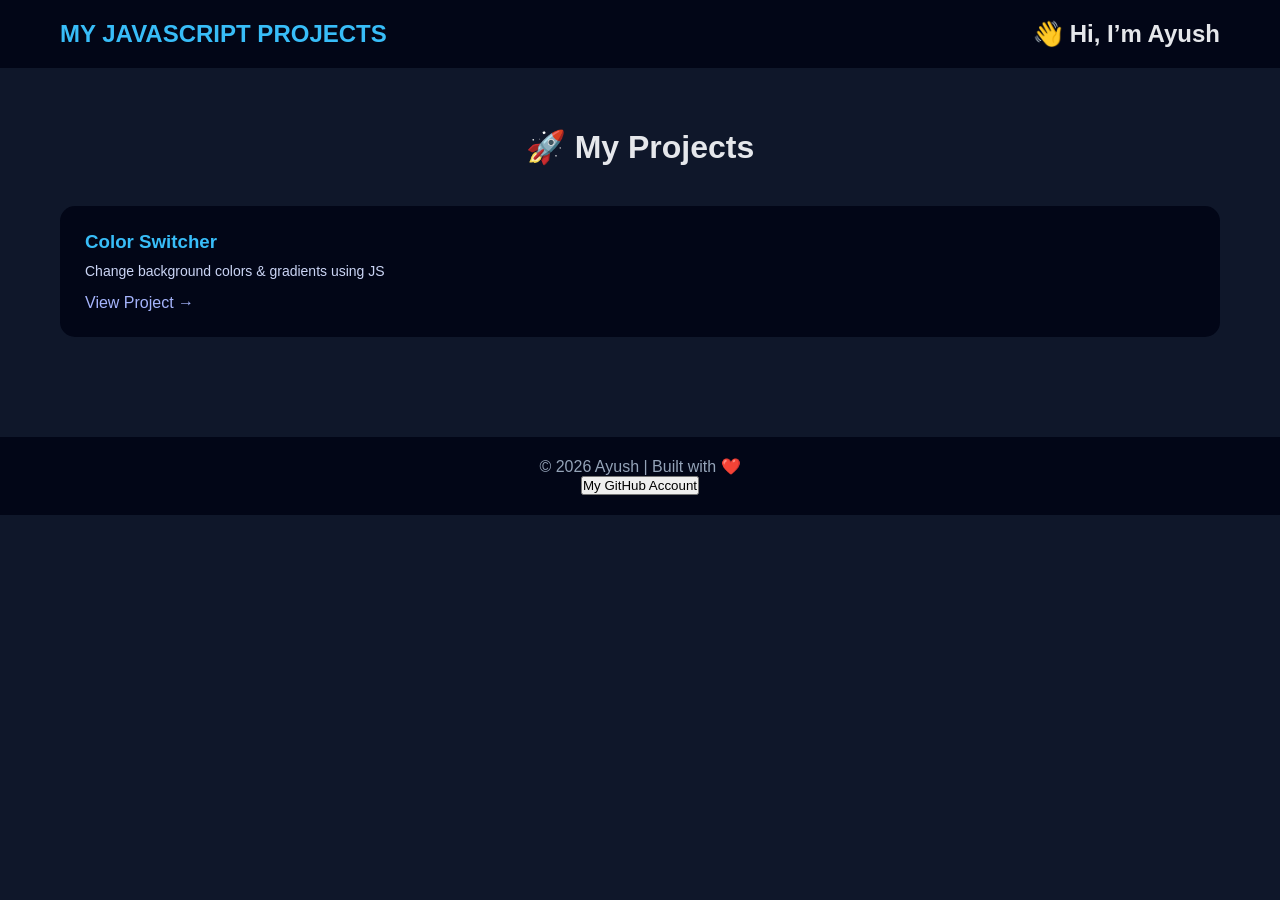
<file: index.html>
<!DOCTYPE html>
<html lang="en">
<head>
  <meta charset="UTF-8" />
  <meta name="viewport" content="width=device-width, initial-scale=1.0" />
  <title>MY JAVASCRIPT PROJECTS</title>
  <link rel="stylesheet" href="mainpage.css" />
</head>
<body>

  <!-- Navbar -->
  <nav class="navbar">
    <h1 class="logo">MY JAVASCRIPT PROJECTS</h1>
     <h2>👋 Hi, I’m Ayush
     </h2>
   
  </nav>
  <!-- Projects Section -->
  <section class="projects">
    <h2 class="section-title">🚀 My Projects</h2>

    <div class="project-grid">

      <div class="project-card">
        <h3>Color Switcher</h3>
        <p>Change background colors & gradients using JS</p>
        <a href="index3.html">View Project →</a>
      </div>
<!-- 
      <div class="project-card">
        <h3>Font Changer</h3>
        <p>One button to change font-family dynamically</p>
        <a href="index1.html">View Project →</a>
      </div>

      <div class="project-card">
        <h3>Todo App</h3>
        <p>Task manager using HTML, CSS & JS</p>
        <a href="#">View Project →</a>
      </div> -->

    </div>
  </section>

  <!-- Footer -->
  <footer class="footer">
    <p>© 2026 Ayush | Built with ❤️</p>
     <button onclick="window.open('https://github.com/ayushp-codes', '_blank')">
  My GitHub Account
</button>

   
  </footer>

</body>
</html>
</file>
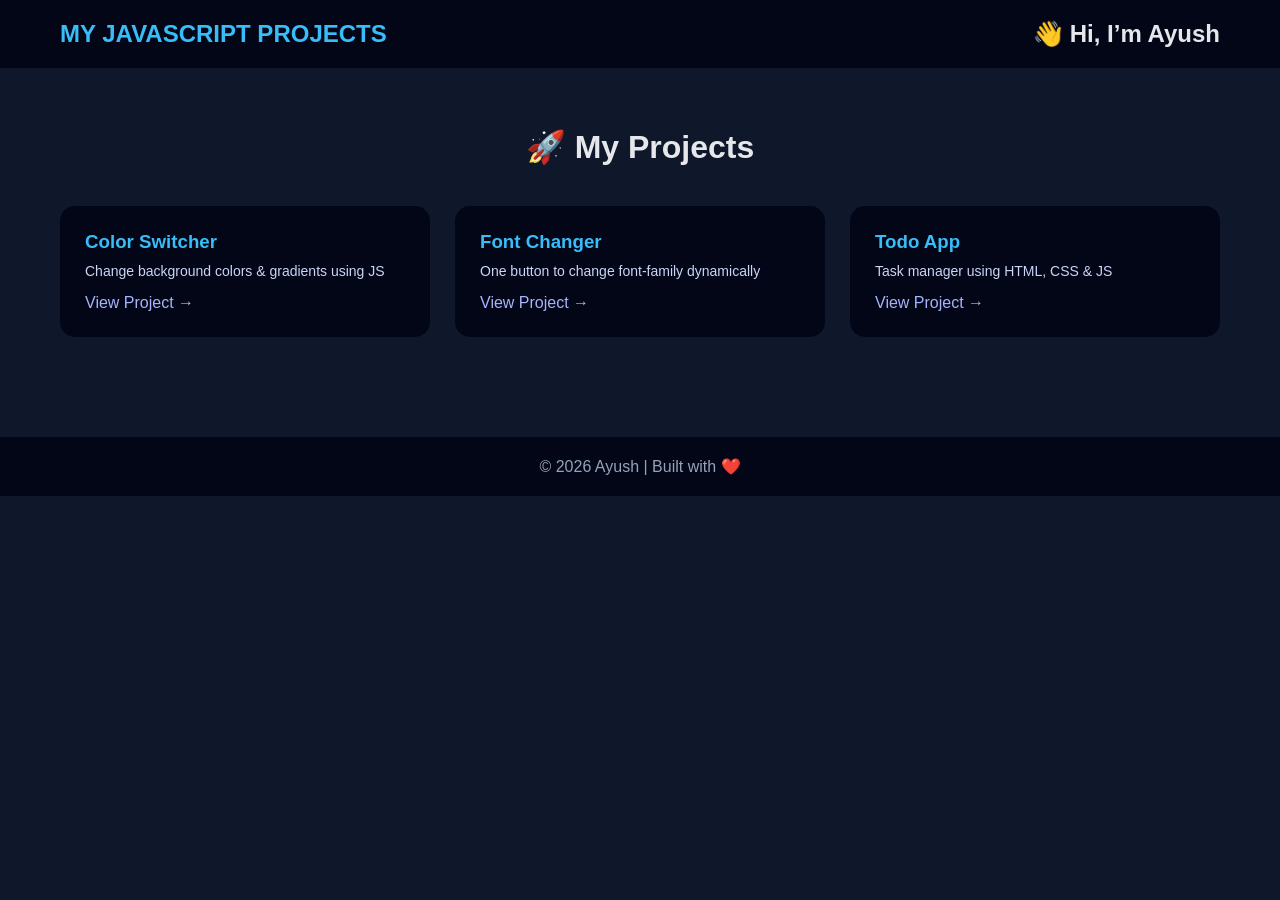
<file: A_mainpage.html>
<!DOCTYPE html>
<html lang="en">
<head>
  <meta charset="UTF-8" />
  <meta name="viewport" content="width=device-width, initial-scale=1.0" />
  <title>MY JAVASCRIPT PROJECTS</title>
  <link rel="stylesheet" href="mainpage.css" />
</head>
<body>

  <!-- Navbar -->
  <nav class="navbar">
    <h1 class="logo">MY JAVASCRIPT PROJECTS</h1>
     <h2>👋 Hi, I’m Ayush</h2>
  </nav>
  <!-- Projects Section -->
  <section class="projects">
    <h2 class="section-title">🚀 My Projects</h2>

    <div class="project-grid">

      <div class="project-card">
        <h3>Color Switcher</h3>
        <p>Change background colors & gradients using JS</p>
        <a href="index.html">View Project →</a>
      </div>

      <div class="project-card">
        <h3>Font Changer</h3>
        <p>One button to change font-family dynamically</p>
        <a href="index1.html">View Project →</a>
      </div>

      <div class="project-card">
        <h3>Todo App</h3>
        <p>Task manager using HTML, CSS & JS</p>
        <a href="#">View Project →</a>
      </div>

    </div>
  </section>

  <!-- Footer -->
  <footer class="footer">
    <p>© 2026 Ayush | Built with ❤️</p>
  </footer>

</body>
</html>
</file>
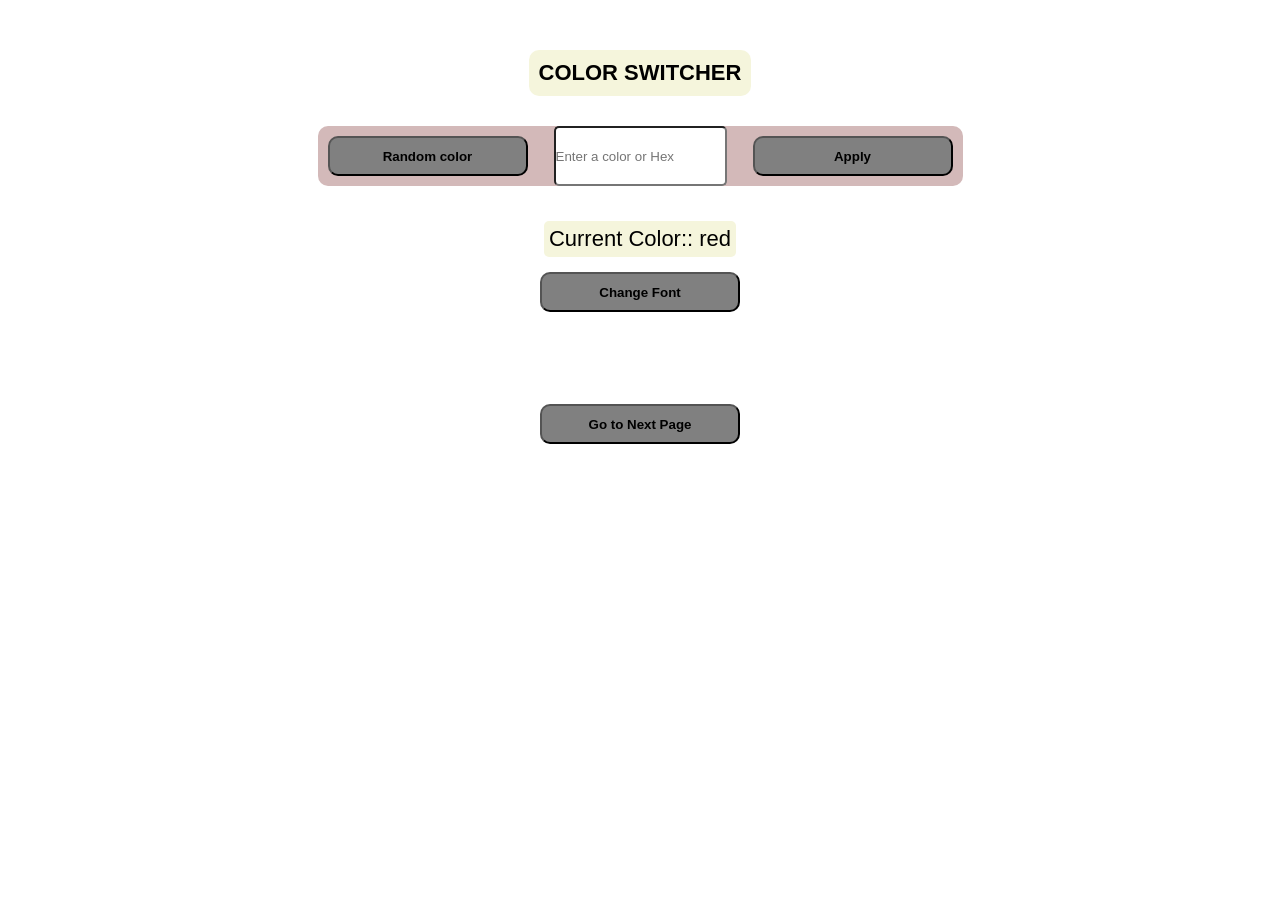
<file: index3.html>
<!DOCTYPE html>
<html lang="en">
<head>
    <meta charset="UTF-8">
    <meta name="viewport" content="width=device-width, initial-scale=1.0">
    <title>COLOR SWITCHER PROJECT</title>
    <link rel="stylesheet" href="style.css">
</head>
<body>
<div class="container">
    <h1 class="heading text">COLOR SWITCHER</h1>

    <div class="inputbtncontainer">
        <button class="randomBtn">Random color</button>
        <input id="colorInput" type="text" placeholder="Enter a color or Hex">
        <button class="Applybtn">Apply</button>
    </div>

    <p class="currentcolor text">
        Current Color:: <span class="currentcolorvalue">red</span>
    </p>

    <div>
        <button class="fontBtn">Change Font</button>
    </div>

    <br>
    <br>
    <br>
    
    <br>
    <a href="index1.html">
    <button>Go to Next Page</button>
    </a>


    <script src="script.js"></script>
</div>    
</body>
</html>
</file>
<file: mainpage.css>
* {
  margin: 0;
  padding: 0;
  box-sizing: border-box;
  font-family: 'Segoe UI', Tahoma, Geneva, Verdana, sans-serif;
}

body {
  background-color: #0f172a;
  color: #e5e7eb;
}

/* Navbar */
.navbar {
  display: flex;
  justify-content: space-between;
  align-items: center;
  padding: 20px 60px;
  background-color: #020617;
}

.logo {
  font-size: 24px;
  color: #38bdf8;
}

.nav-links {
  list-style: none;
  display: flex;
  gap: 30px;
}

.nav-links a {
  text-decoration: none;
  color: #e5e7eb;
  font-weight: 500;
}

.nav-links a:hover {
  color: #38bdf8;
}

/* Hero */
.hero {
  height: 60vh;
  display: flex;
  flex-direction: column;
  justify-content: center;
  align-items: center;
  text-align: center;
  gap: 15px;
}

.hero h2 {
  font-size: 42px;
}

.hero p {
  font-size: 18px;
  color: #94a3b8;
}

.hero-btn {
  margin-top: 15px;
  padding: 12px 25px;
  font-size: 16px;
  border: none;
  border-radius: 8px;
  background: linear-gradient(135deg, #38bdf8, #6366f1);
  color: white;
  cursor: pointer;
}

.hero-btn:hover {
  opacity: 0.85;
}

/* Projects */
.projects {
  padding: 60px;
}

.section-title {
  text-align: center;
  margin-bottom: 40px;
  font-size: 32px;
}

.project-grid {
  display: grid;
  grid-template-columns: repeat(auto-fit, minmax(260px, 1fr));
  gap: 25px;
}

.project-card {
  background-color: #020617;
  padding: 25px;
  border-radius: 15px;
  transition: transform 0.3s, box-shadow 0.3s;
}

.project-card:hover {
  transform: translateY(-8px);
  box-shadow: 0 15px 30px rgba(0,0,0,0.4);
}

.project-card h3 {
  margin-bottom: 10px;
  color: #38bdf8;
}

.project-card p {
  font-size: 14px;
  color: #cbd5f5;
  margin-bottom: 15px;
}

.project-card a {
  text-decoration: none;
  color: #a5b4fc;
  font-weight: 500;
}

.project-card a:hover {
  text-decoration: underline;
}

/* Footer */
.footer {
  padding: 20px;
  text-align: center;
  background-color: #020617;
  margin-top: 40px;
  color: #94a3b8;
}
</file>
<file: style.css>
*{
    padding: 0;
    margin: 0;
    box-sizing: border-box;
    font-family: 'Trebuchet MS', 'Lucida Sans Unicode', 'Lucida Grande', 'Lucida Sans', Arial, sans-serif;

}

html,body{
    width: 100%;
    height: 100%;

}


.container {
  min-height: 100vh;
  text-align: center;
  display: flex;
  flex-direction: column;
  align-items: center;
  padding: 50px;
  transition: all 0.4s ease;
}



.inputbtncontainer{
    margin: 30px 0;
    gap: 1rem;
    display: flex;
    /* height: 40px;
    width: 60px; */
    background-color: rgb(211, 185, 185);

    border-radius: 10px;
}

.heading{
    background-color: beige;
    width:fit-content;
    padding: 10px;
    border-radius: 10px;
    font-size: 40px;
}
button{
    background-color:gray;
    border-radius: 10px;
    font-weight: 600;
    margin: 10px;
    padding: 10px;
    height: 40px;
    width: 200px;
    transition: all linear 0.7s;
}

#colorInput{
    padding: 10px 0;
    border-radius: 5px;
}

.currentcolor{
    font-size: 18px;
    padding: 5px;
    margin: 5px;
    border-radius: 5px;
    background-color: beige;
}

button:active{
    scale: 0.8;
}

.text {
    font-size: 22px;
}
</file>
